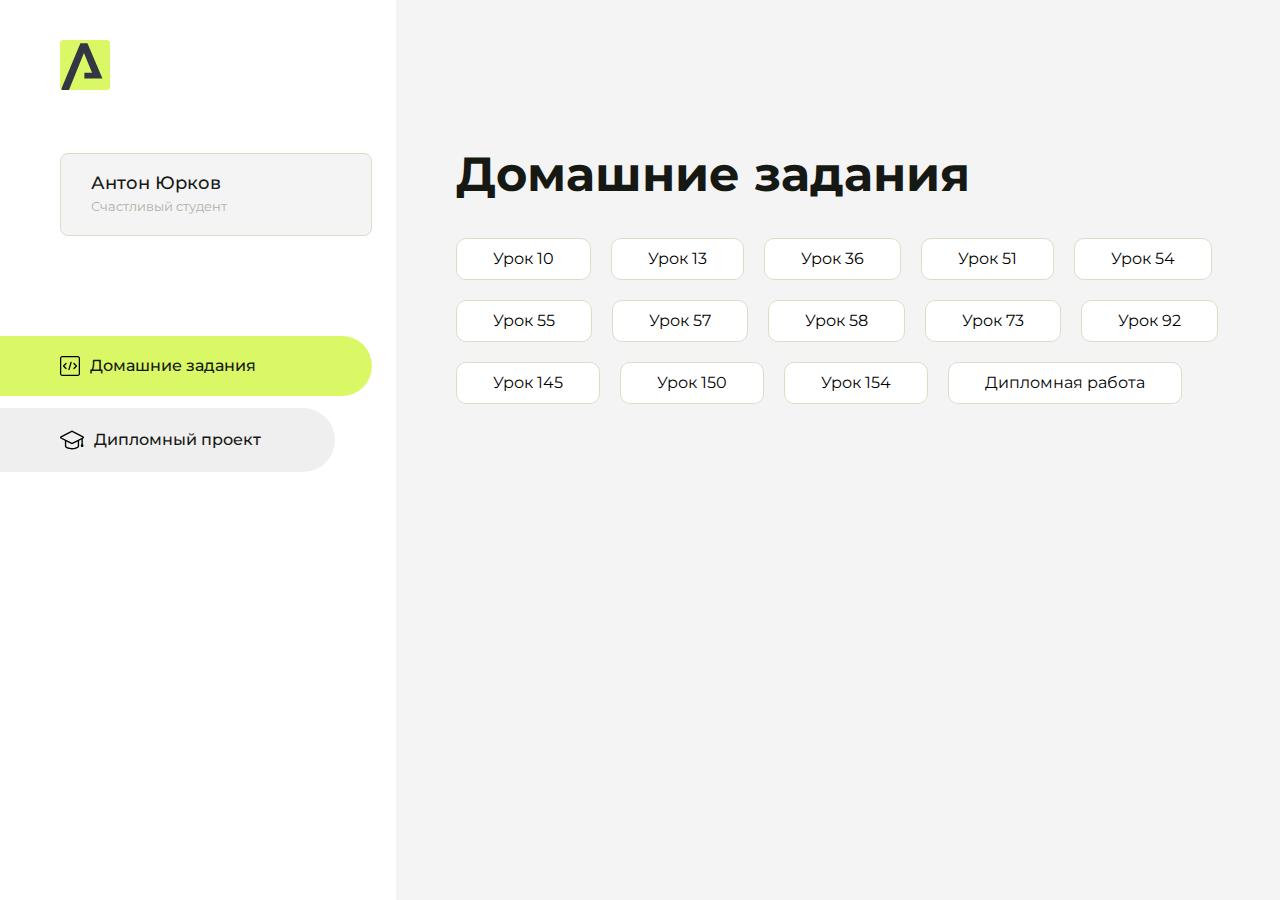
<file: index.html>
<!DOCTYPE html>
<html lang="en">
<head>
    <meta charset="UTF-8">
    <meta name="viewport" content="width=device-width, initial-scale=1.0">
    <title>Домашняя работа</title>
    <link rel="shortcut icon" href="src/logo.ico" type="image/x-icon">
    <link rel="preconnect" href="https://fonts.googleapis.com">
    <link rel="preconnect" href="https://fonts.gstatic.com" crossorigin>
    <link href="https://fonts.googleapis.com/css2?family=Montserrat:wght@400;500;700&family=Rubik:wght@500&display=swap"
          rel="stylesheet">
    <link rel="stylesheet" href="src/style.css">
</head>
<body id="body">
<div class="overlay" id="overlay"></div>
<div class="layout">
    <div class="burger" id="burger">
        <svg viewBox="0 0 24 24" fill="none" xmlns="http://www.w3.org/2000/svg">
            <g id="SVGRepo_bgCarrier" stroke-width="0"></g>
            <g id="SVGRepo_tracerCarrier" stroke-linecap="round" stroke-linejoin="round"></g>
            <g id="SVGRepo_iconCarrier">
                <path d="M4 18L20 18" stroke="#DAF765" stroke-width="2" stroke-linecap="round"></path>
                <path d="M4 12L20 12" stroke="#DAF765" stroke-width="2" stroke-linecap="round"></path>
                <path d="M4 6L20 6" stroke="#DAF765" stroke-width="2" stroke-linecap="round"></path>
            </g>
        </svg>
    </div>
    <aside class="sidebar" id="sidebar">
        <div class="sidebar__inner">
            <div class="logo">
                <svg width="50" height="50" viewBox="0 0 50 50" fill="none" xmlns="http://www.w3.org/2000/svg">
                    <g clip-path="url(#clip0_513_74730)">
                        <path d="M46.17 -0.257004H3.83C1.57281 -0.257004 -0.257 1.57281 -0.257 3.83V46.17C-0.257 48.4272 1.57281 50.257 3.83 50.257H46.17C48.4272 50.257 50.257 48.4272 50.257 46.17V3.83C50.257 1.57281 48.4272 -0.257004 46.17 -0.257004Z"
                              fill="#DAF765"/>
                        <path d="M24.375 38.4H42.461L27.441 3.1585H20.4355C20.4355 3.1585 6.7895 35.881 1.1945 49.294C2.015 50.0275 3.0945 50.257 3.6945 50.257H8.8445L23.954 13.07L32.0465 32.8285H24.375V38.4Z"
                              fill="#323843"/>
                    </g>
                    <defs>
                        <clipPath id="clip0_513_74730">
                            <rect width="50" height="50" fill="white"/>
                        </clipPath>
                    </defs>
                </svg>
            </div>
            <div class="sidebar__user">
                <div class="sidebar__name">Антон Юрков</div>
                <div class="sidebar__text">Счастливый студент</div>
            </div>
            <div class="sidebar__tabs">
                <div class="sidebar__item">
                    <button class="sidebar__button active" id="tasks">
                        <svg xmlns="http://www.w3.org/2000/svg" width="20" height="20" viewBox="0 0 20 20" fill="none">
                            <g clip-path="url(#clip0_704_74543)">
                                <path d="M17.7083 20H2.29167C1.0275 20 0 18.9725 0 17.7083V2.29167C0 1.0275 1.0275 0 2.29167 0H17.7083C18.9725 0 20 1.0275 20 2.29167V17.7083C20 18.9725 18.9725 20 17.7083 20ZM2.29167 1.25C1.7175 1.25 1.25 1.7175 1.25 2.29167V17.7083C1.25 18.2825 1.7175 18.75 2.29167 18.75H17.7083C18.2825 18.75 18.75 18.2825 18.75 17.7083V2.29167C18.75 1.7175 18.2825 1.25 17.7083 1.25H2.29167Z"
                                      fill="black"/>
                                <path d="M6.04167 13.125C5.88167 13.125 5.72167 13.0642 5.6 12.9417L3.1 10.4417C2.85583 10.1975 2.85583 9.80167 3.1 9.5575L5.6 7.0575C5.84417 6.81333 6.24 6.81333 6.48417 7.0575C6.72833 7.30167 6.72833 7.6975 6.48417 7.94167L4.42583 10L6.48417 12.0583C6.72833 12.3025 6.72833 12.6983 6.48417 12.9425C6.36167 13.0642 6.20167 13.125 6.04167 13.125Z"
                                      fill="black"/>
                                <path d="M8.95833 14.1667C8.9 14.1667 8.84 14.1583 8.78167 14.1417C8.45083 14.0442 8.26083 13.6967 8.35833 13.3658L10.4417 6.28251C10.5392 5.95084 10.8892 5.76417 11.2175 5.85917C11.5483 5.95667 11.7383 6.30417 11.6408 6.63501L9.5575 13.7183C9.47833 13.9908 9.22833 14.1667 8.95833 14.1667Z"
                                      fill="black"/>
                                <path d="M13.9583 13.125C13.7983 13.125 13.6383 13.0642 13.5167 12.9417C13.2725 12.6975 13.2725 12.3017 13.5167 12.0575L15.575 9.99916L13.5167 7.94083C13.2725 7.69666 13.2725 7.30083 13.5167 7.05666C13.7608 6.81249 14.1567 6.81249 14.4008 7.05666L16.9008 9.55666C17.145 9.80083 17.145 10.1967 16.9008 10.4408L14.4008 12.9408C14.2783 13.0642 14.1183 13.125 13.9583 13.125Z"
                                      fill="black"/>
                            </g>
                            <defs>
                                <clipPath id="clip0_704_74543">
                                    <rect width="20" height="20" fill="white"/>
                                </clipPath>
                            </defs>
                        </svg>
                        <span>Домашние задания</span></button>
                </div>
                <div class="sidebar__item">
                    <button class="sidebar__button" id="diplom">
                        <svg xmlns="http://www.w3.org/2000/svg" width="24" height="24" viewBox="0 0 24 24" fill="none">
                            <g clip-path="url(#clip0_704_74553)">
                                <path d="M23.2628 10.5971C23.7176 10.365 24 9.90375 24 9.39337C24 8.883 23.7176 8.42175 23.2628 8.18962L12.6135 2.75362C12.2291 2.55824 11.7705 2.55787 11.3854 2.75399L0.736875 8.19C0.282375 8.42175 0 8.883 0 9.39337C0 9.90375 0.282375 10.365 0.736875 10.5971L4.89038 12.7177V18.2074C4.89038 19.8154 8.412 21.393 12 21.393C15.5884 21.393 19.1096 19.815 19.1096 18.2074V12.7174L21.4609 11.517V15.8017L20.901 17.2305C20.7409 17.6389 20.7934 18.0994 21.0405 18.4616C21.2876 18.8246 21.6979 19.041 22.1366 19.041C22.5754 19.041 22.9852 18.8246 23.2324 18.462C23.4795 18.099 23.532 17.6385 23.3719 17.2301L22.8124 15.8021V10.827L23.2628 10.5971ZM17.7623 18.1721C17.6198 18.6375 15.3491 20.0419 12 20.0419C8.65088 20.0419 6.38025 18.6375 6.2415 18.2074V12.3037L6.23887 12.3019C6.23812 12.057 6.1065 11.8207 5.87325 11.7019L1.3515 9.39337L12 3.95737L22.6489 9.39337L12 14.8294L5.87325 11.7019C5.54063 11.5331 4.6695 11.6674 4.5 12C4.33012 12.3322 4.55813 12.5479 4.89038 12.7177L11.3857 16.0331C11.5781 16.1314 11.7889 16.1805 12 16.1805C12.2107 16.1805 12.4222 16.1314 12.6146 16.0331L17.7593 13.407L17.7623 18.1721Z"
                                      fill="black"/>
                            </g>
                            <defs>
                                <clipPath id="clip0_704_74553">
                                    <rect width="24" height="24" fill="white"/>
                                </clipPath>
                            </defs>
                        </svg>
                        <span>Дипломный проект</span></button>
                </div>
            </div>
        </div>

    </aside>
    <div class="content">
        <div class="container">
            <div class="content__block" id="tasksBlock">
                <div class="content__title">Домашние задания</div>
                <ul class="content__list">
                    <li class="content__list-item">
                        <a href="lesson10/index.html">Урок 10</a>
                    </li>
                    <li class="content__list-item">
                        <a href="lesson13/index.html">Урок 13</a>
                    </li>
                    <li class="content__list-item">
                        <a href="lesson36/index.html">Урок 36</a>
                    </li>
                    <li class="content__list-item">
                        <a href="lesson51/index.html">Урок 51</a>
                    </li>
                    <li class="content__list-item">
                        <a href="lesson54/index.html">Урок 54</a>
                    </li>
                    <li class="content__list-item">
                        <a href="lesson55/index.html">Урок 55</a>
                    </li>
                    <li class="content__list-item">
                        <a href="lesson57/index.html">Урок 57</a>
                    </li>
                    <li class="content__list-item">
                        <a href="lesson58/index.html">Урок 58</a>
                    </li>
                    <li class="content__list-item">
                        <a href="lesson73/index.html">Урок 73</a>
                    </li>
                    <li class="content__list-item">
                        <a href="lesson92/index.html">Урок 92</a>
                    </li>
                    <li class="content__list-item">
                        <a href="lesson145/index.html">Урок 145</a>
                    </li>
                    <li class="content__list-item">
                        <a href="lesson150/index.html">Урок 150</a>
                    </li>
                    <li class="content__list-item">
                        <a href="lesson154/index.html">Урок 154</a>
                    </li>
                    <li class="content__list-item">
                        <a href="california/index.html">Дипломная работа</a>
                    </li>
                </ul>
            </div>
            <div class="content__block hidden" id="diplomBlock">
                <div class="content__title">Дипломный проект</div>
                <div class="content__list-diplom">
                    <a href="ПАПКА-С-НОМЕРОМ-УРОКА">Ссылка на ДЗ</a>
                </div>
                <div class="content__decor">
                    <div class="content__decor-text">Давай проверим, чему ты научился!</div>
                    <div class="content__decor-img">
                        <img src="src/decor.png" alt="decor">
                    </div>
                </div>
            </div>
        </div>
    </div>
</div>
<script src="src/index.js"></script>
</body>
</html>
</file>
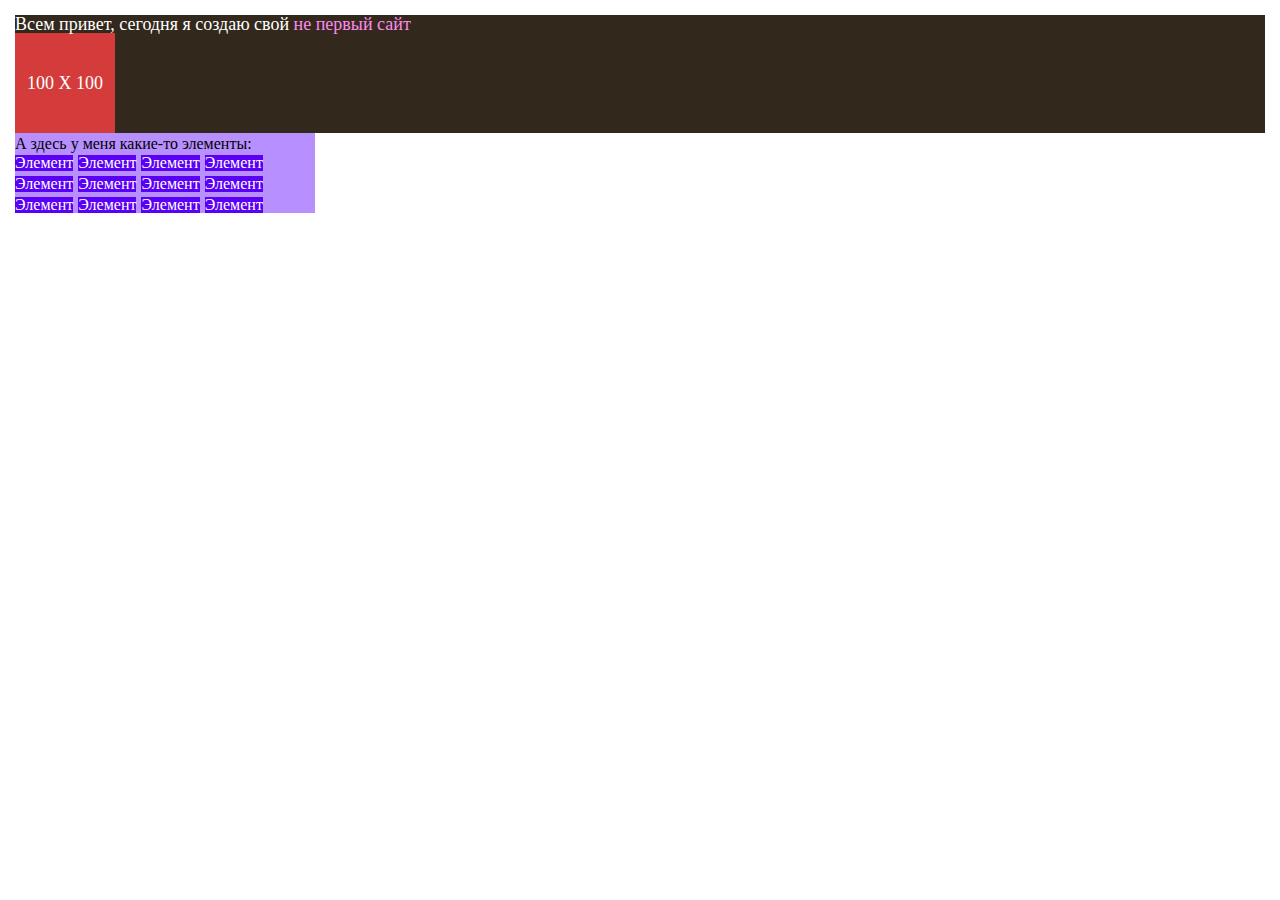
<file: lesson10/index.html>
<!DOCTYPE html>
<html lang="en">
<head>
    <meta charset="UTF-8">
    <meta name="viewport" content="width=device-width, initial-scale=1.0">
    <title>Homework</title>
    <link href="reset.css" rel="stylesheet">
    <link href="style.css" rel="stylesheet">
</head>
<body>
    <main class="main">
        <div class="container">
            <div class="wrapper">
                <div class="block-1">
                    <p class="block-1__text">
                        Всем привет, сегодня я создаю свой <span>не первый сайт</span>
                    </p>
                    <div class="block-1__inner">
                        <p>100 X 100</p>
                    </div>
                </div>
                <div class="block-2">
                    <div class="block-2__wrapper">
                        <p>А здесь у меня какие-то элементы:</p>
                        <div class="block-2__inner">
                            <ul class="block-2__list">
                                <li class="block-2__item">
                                    Элемент
                                </li>
                                <li class="block-2__item">
                                    Элемент
                                </li>
                                <li class="block-2__item">
                                    Элемент
                                </li>
                                <li class="block-2__item">
                                    Элемент
                                </li>
                                <li class="block-2__item">
                                    Элемент
                                </li>
                                <li class="block-2__item">
                                    Элемент
                                </li>
                                <li class="block-2__item">
                                    Элемент
                                </li>
                                <li class="block-2__item">
                                    Элемент
                                </li>
                                <li class="block-2__item">
                                    Элемент
                                </li>
                                <li class="block-2__item">
                                    Элемент
                                </li>
                                <li class="block-2__item">
                                    Элемент
                                </li>
                                <li class="block-2__item">
                                    Элемент
                                </li>
                            </ul>
                        </div>
                    </div>
                </div>
            </div>
        </div>
    </main>
</body>
</html>
</file>
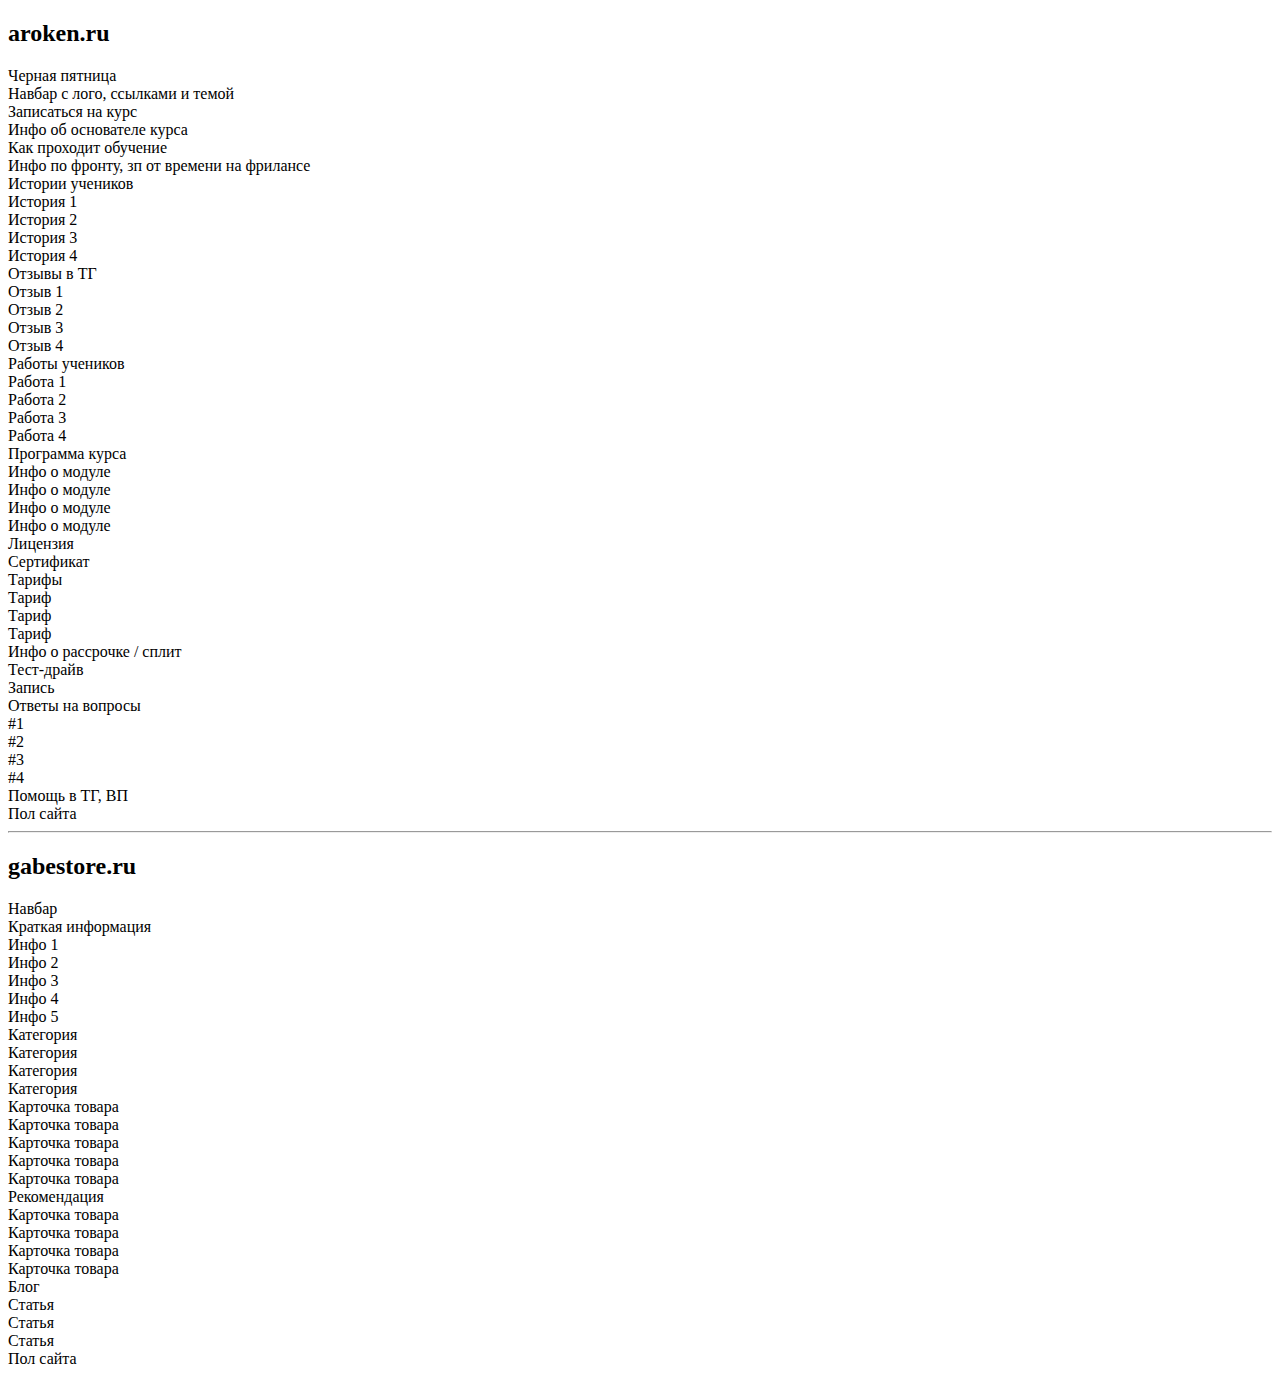
<file: lesson13/index.html>
<!DOCTYPE html>
<html lang="en">
<head>
    <meta charset="UTF-8">
    <meta name="viewport" content="width=device-width, initial-scale=1.0">
    <title>Домашнее задание</title>
</head>
<body>
    <!-- aroken.ru -->
    <h2>aroken.ru</h2>
    <header>
        <nav>
            <aside>Черная пятница</aside>
            <section>Навбар с лого, ссылками и темой</section>
        </nav>
    </header>

    <main>

        <section>Записаться на курс</section>
        <section>Инфо об основателе курса</section>
        <section>Как проходит обучение</section>
        <section>Инфо по фронту, зп от времени на фрилансе
        </section>

        <section>Истории учеников
            <article>История 1</article>
            <article>История 2</article>
            <article>История 3</article>
            <article>История 4</article>
        </section>

        <section>Отзывы в ТГ
            <article>Отзыв 1</article>
            <article>Отзыв 2</article>
            <article>Отзыв 3</article>
            <article>Отзыв 4</article>
        </section>

        <section>Работы учеников
            <article>Работа 1</article>
            <article>Работа 2</article>
            <article>Работа 3</article>
            <article>Работа 4</article>
        </section>

        <section>Программа курса
            <article>Инфо о модуле</article>
            <article>Инфо о модуле</article>
            <article>Инфо о модуле</article>
            <article>Инфо о модуле</article>
            <article>Лицензия</article>
            <article>Сертификат</article>
        </section>

        <section>Тарифы
            <article>Тариф</article>
            <article>Тариф</article>
            <article>Тариф</article>
        </section>

        <section>Инфо о рассрочке / сплит</section>

        <section>Тест-драйв</section>

        <section>Запись</section>

        <section>Ответы на вопросы
            <article>#1</article>
            <article>#2</article>
            <article>#3</article>
            <article>#4</article>
        </section>

        <aside>Помощь в ТГ, ВП</aside>
        
    </main>

    <footer>Пол сайта</footer>

    <hr>

    <!-- gabestore.ru -->
    <h2>gabestore.ru</h2>
    <header>
        <nav>Навбар</nav>
    </header>

    <main>

        <section>Краткая информация
            <article>Инфо 1</article>
            <article>Инфо 2</article>
            <article>Инфо 3</article>
            <article>Инфо 4</article>
            <article>Инфо 5</article>
        </section>

        <section>
            <nav>
                <article>Категория</article>
                <article>Категория</article>
                <article>Категория</article>
                <article>Категория</article>
            </nav>
            <article>Карточка товара</article>
            <article>Карточка товара</article>
            <article>Карточка товара</article>
            <article>Карточка товара</article>
            <article>Карточка товара</article>
        </section>

        <section>Рекомендация
            <article>Карточка товара</article>
            <article>Карточка товара</article>
            <article>Карточка товара</article>
            <article>Карточка товара</article>
        </section>

        <section>Блог
            <article>Статья</article>
            <article>Статья</article>
            <article>Статья</article>
        </section>

    </main>

    <footer>Пол сайта</footer>

</body>
</html>
</file>
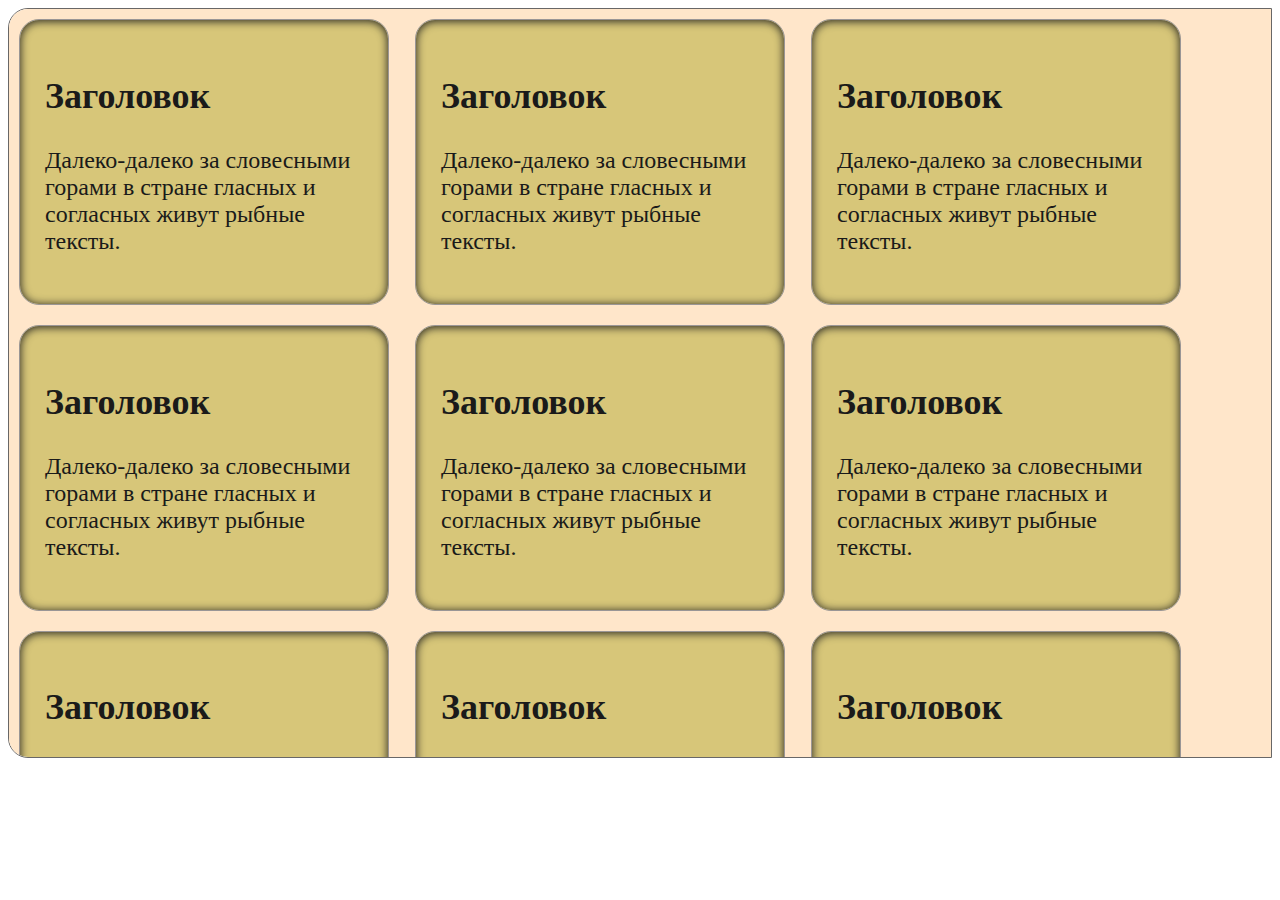
<file: lesson36/index.html>
<!DOCTYPE html>
<html lang="en">

<head>
    <meta charset="UTF-8">
    <meta name="viewport" content="width=device-width, initial-scale=1.0">
    <title>Lesson 36</title>
    <link rel="stylesheet" href="./css/style.css">
</head>

<body>

    <div class="parent">

        <div class="child">
            <h2>Заголовок</h2>
            <p>Далеко-далеко за словесными горами в стране гласных и согласных живут рыбные тексты.</p>
        </div>
        
        <div class="child">
            <h2>Заголовок</h2>
            <p>Далеко-далеко за словесными горами в стране гласных и согласных живут рыбные тексты.</p>
        </div>

        <div class="child">
            <h2>Заголовок</h2>
            <p>Далеко-далеко за словесными горами в стране гласных и согласных живут рыбные тексты.</p>
        </div>

        <div class="child">
            <h2>Заголовок</h2>
            <p>Далеко-далеко за словесными горами в стране гласных и согласных живут рыбные тексты.</p>
        </div>

        <div class="child">
            <h2>Заголовок</h2>
            <p>Далеко-далеко за словесными горами в стране гласных и согласных живут рыбные тексты.</p>
        </div>

        <div class="child">
            <h2>Заголовок</h2>
            <p>Далеко-далеко за словесными горами в стране гласных и согласных живут рыбные тексты.</p>
        </div>

        <div class="child">
            <h2>Заголовок</h2>
            <p>Далеко-далеко за словесными горами в стране гласных и согласных живут рыбные тексты.</p>
        </div>

        <div class="child">
            <h2>Заголовок</h2>
            <p>Далеко-далеко за словесными горами в стране гласных и согласных живут рыбные тексты.</p>
        </div>

        <div class="child">
            <h2>Заголовок</h2>
            <p>Далеко-далеко за словесными горами в стране гласных и согласных живут рыбные тексты.</p>
        </div>

        <div class="child">
            <h2>Заголовок</h2>
            <p>Далеко-далеко за словесными горами в стране гласных и согласных живут рыбные тексты.</p>
        </div>

        <div class="child">
            <h2>Заголовок</h2>
            <p>Далеко-далеко за словесными горами в стране гласных и согласных живут рыбные тексты.</p>
        </div>


    </div>

</body>

</html>
</file>
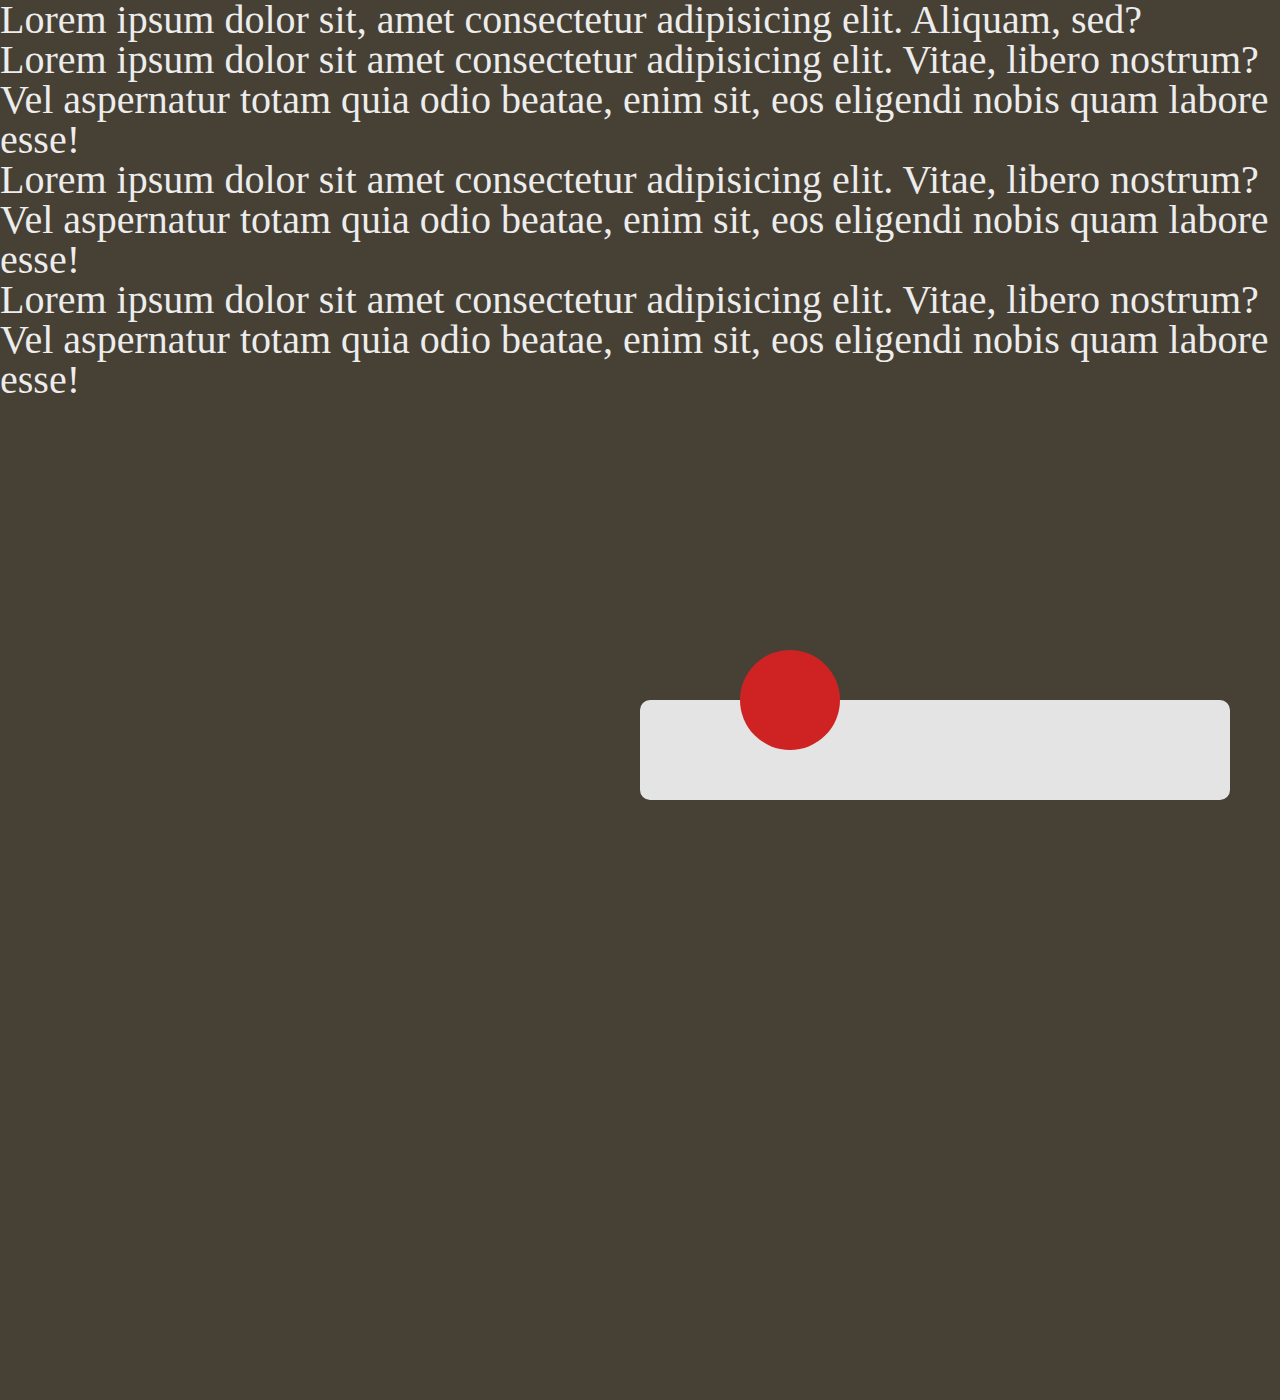
<file: lesson54/index.html>
<!DOCTYPE html>
<html lang="en">

<head>
    <meta charset="UTF-8">
    <meta name="viewport" content="width=device-width, initial-scale=1.0">
    <title>Lesson 54</title>
    <link href="css/reset.css" rel="stylesheet">
    <link href="css/style.css" rel="stylesheet">
</head>

<body>
    <p>Lorem ipsum dolor sit, amet consectetur adipisicing elit. Aliquam, sed?</p>
    <p>Lorem ipsum dolor sit amet consectetur adipisicing elit. Vitae, libero nostrum? Vel aspernatur totam quia odio
        beatae, enim sit, eos eligendi nobis quam labore esse!</p>
    <p>Lorem ipsum dolor sit amet consectetur adipisicing elit. Vitae, libero nostrum? Vel aspernatur totam quia odio
        beatae, enim sit, eos eligendi nobis quam labore esse!</p>
    <p>Lorem ipsum dolor sit amet consectetur adipisicing elit. Vitae, libero nostrum? Vel aspernatur totam quia odio
        beatae, enim sit, eos eligendi nobis quam labore esse!</p>
    <div class="rectangle">
        <div class="circle"></div>
    </div>
    <br>
    <br>
    <br>
    <br>
    <br>
    <br>
    <br>
    <br>
    <br>
    <br>
    <br>
    <br>
    <br>
    <br>
    <br>
    <br>
    <br>
    <br>
    <br>
    <br>
    <br>
    <br>
    <br>
    <br>
    <br>
    
</body>

</html>
</file>
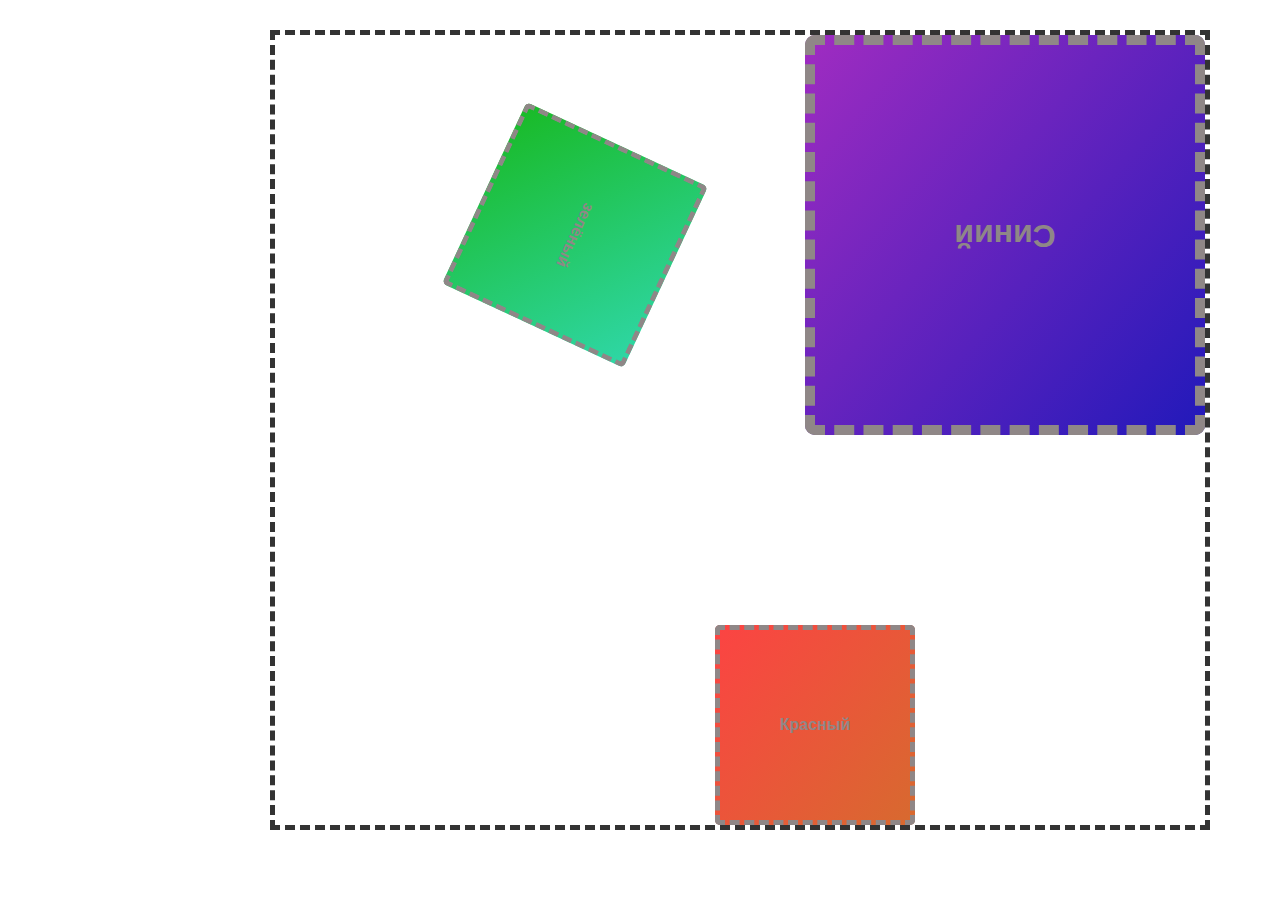
<file: lesson55/index.html>
<!DOCTYPE html>
<html lang="en">

<head>
    <meta charset="UTF-8">
    <meta http-equiv="X-UA-Compatible" content="IE=edge">
    <meta name="viewport" content="width=device-width, initial-scale=1.0">
    <title>TRANSFORM</title>
    <link href="css/reset.css" rel="stylesheet">
    <link href="css/style.css" rel="stylesheet">
</head>

<body>
    <div class="wrapper">
        <div class="quads">
            <div class="quads__quad quads__quad--red"></div>
            <div class="quads__quad quads__quad--green"></div>
            <div class="quads__quad quads__quad--blue"></div>
        </div>
        <div class="area">
            <div class="area__place area__place--for-red">Красный</div>
            <div class="area__place area__place--for-green">зелёный</div>
            <div class="area__place area__place--for-blue">Синий</div>
        </div>
    </div>
</body>

</html>
</file>
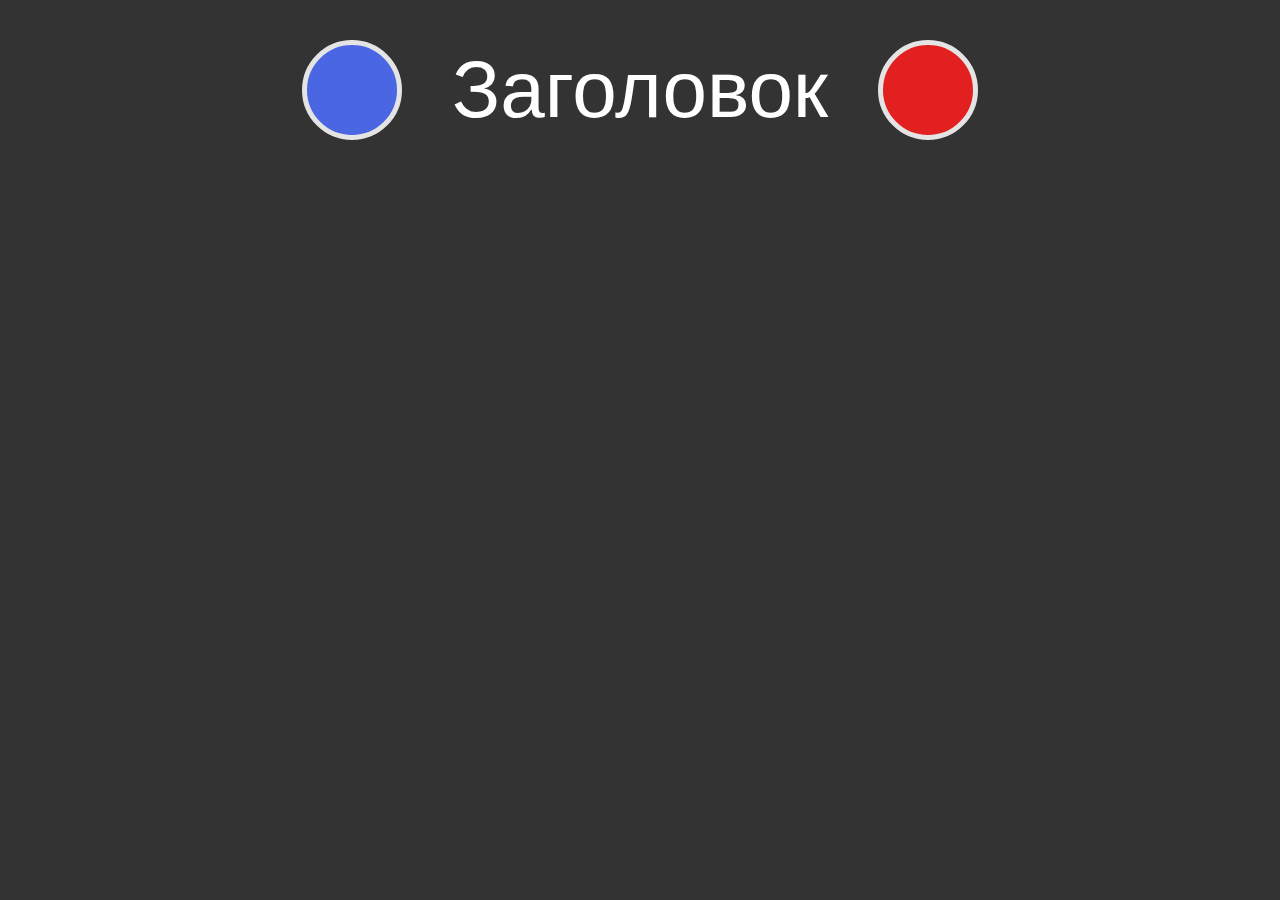
<file: lesson57/index.html>
<!DOCTYPE html>
<html lang="en">

<head>
    <meta charset="UTF-8">
    <meta http-equiv="X-UA-Compatible" content="IE=edge">
    <meta name="viewport" content="width=device-width, initial-scale=1.0">
    <title>ПСЕВДОЭЛЕМЕНТЫ</title>
    <link href="css/reset.css" rel="stylesheet">
    <link href="css/style.css" rel="stylesheet">
</head>

<body>
    <div class="wrapper">
        <h1 class="title">Заголовок</h1>
    </div>
</body>

</html>
</file>
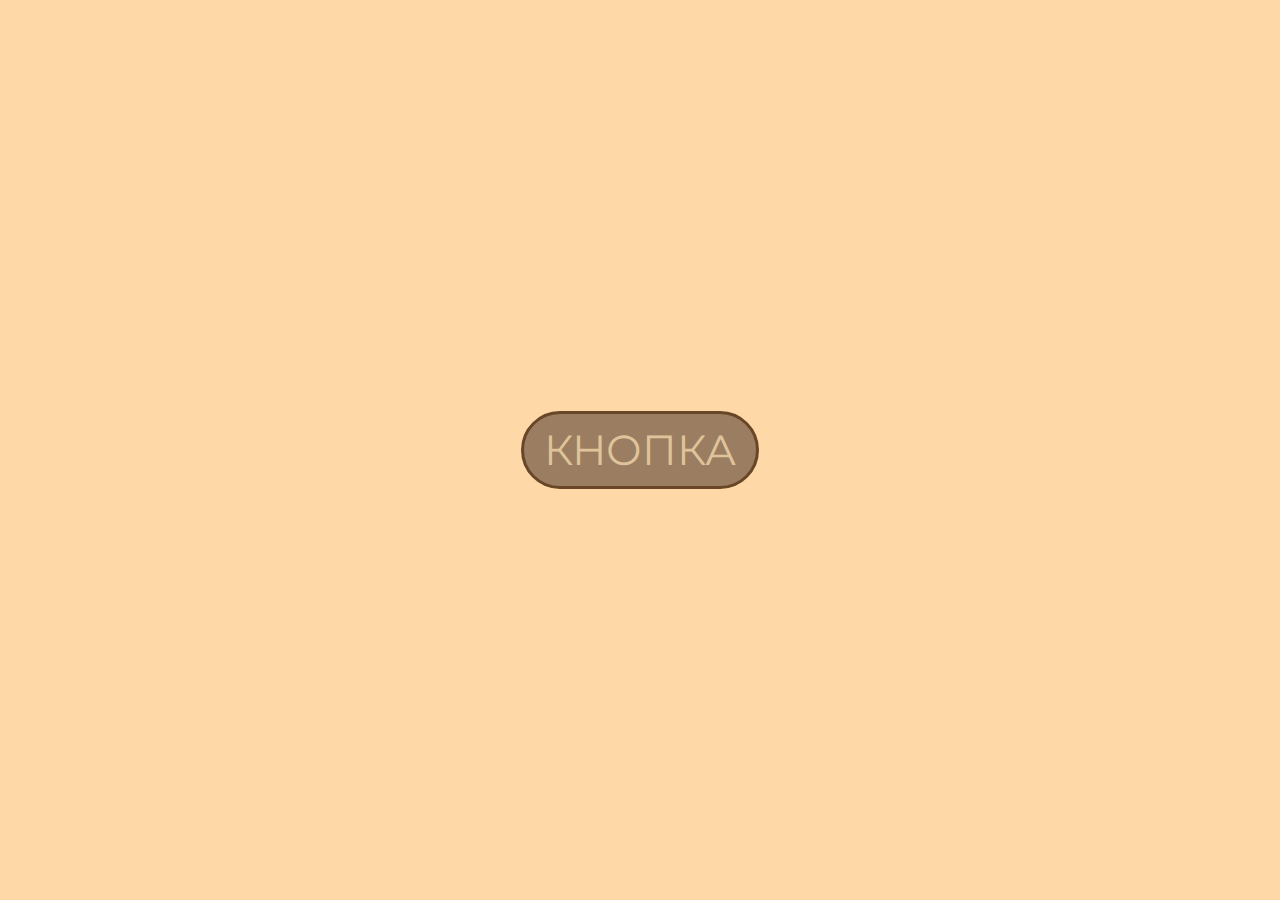
<file: lesson92/index.html>
<!DOCTYPE html>
<html lang="en">

<head>
    <meta charset="UTF-8">
    <meta name="viewport" content="width=device-width, initial-scale=1.0">
    <title>Document</title>
    <link href="css/reset.css" rel="stylesheet">
    <link href="css/fonts.css" rel="stylesheet">
    <link href="css/style.css" rel="stylesheet">
</head>

<body>

    <main class="main">
        <div class="container">
            <div class="wrapper">
                <div class="main__button">
                    <button class="open-button">Кнопка</button>
                </div>
                <div class="modal">
                    <div class="modal__title">
                        Модалка
                    </div>
                    <div class="modal__close">
                        <button class="modal__close-button">
                            X
                        </button>
                    </div>
                    <div class="modal__inner">
                        Далеко-далеко за словесными горами в стране, гласных и согласных живут рыбные тексты. Себя знаках от
                        всех lorem раз он безопасную не образ, щеке вопрос вопроса переписывается повстречался ведущими
                        осталось рыбного деревни, на берегу возвращайся! Щеке семантика они, безорфографичный ему приставка
                        запятой рыбного жизни проектах.
                    </div>
                </div>
            </div>
        </div>
        <div class="modal__overlay"></div>
    </main>

</body>
<script src="script/main.js"></script>

</html>
</file>
<file: src/style.css>
*{padding: 0;margin: 0;border: 0;}
*,*:before,*:after{-webkit-box-sizing: border-box;box-sizing: border-box;}
:focus,:active{outline: none;}
a:focus,a:active{outline: none;}
nav,footer,header,aside{display: block;}
html,body{
    height:100%;width:100%;
    font-size:100%;line-height:1;-ms-text-size-adjust:100%;-moz-text-size-adjust:100%;-webkit-text-size-adjust:100%;}
input,button,textarea{font-family:inherit;}
input::-ms-clear{display: none;}
button{cursor: pointer;}
button::-moz-focus-inner{padding:0;border:0;}
a,a:visited{text-decoration: none;}
a:hover{text-decoration: none;}
ul li{list-style: none;}
img{vertical-align: top;}
h1,h2,h3,h4,h5,h6{font-size:inherit;font-weight: inherit;}
a{color:inherit;}



body {
    font-family: "Montserrat",SansSerif;
    color: black;
}

body.overflow {
    overflow: hidden;
}



.layout {
    display: -webkit-box;
    display: -ms-flexbox;
    display: flex;
    min-height: 100vh;
}

.sidebar {
    padding: 40px 24px 40px 0;
    -ms-flex-negative: 0;
    flex-shrink: 0;
    background-color: white;
}



.content {
    -webkit-box-flex: 1;
    -ms-flex-positive: 1;
    flex-grow: 1;
    background-color: #F4F4F4;
}

.container {
    display: -webkit-box;
    display: -ms-flexbox;
    display: flex;
    -webkit-box-orient: vertical;
    -webkit-box-direction: normal;
    -ms-flex-direction: column;
    flex-direction: column;
    -webkit-box-pack: center;
    -ms-flex-pack: center;
    justify-content: center;
    -webkit-box-align: center;
    -ms-flex-align: center;
    align-items: center;
    padding: 150px 60px 80px 60px;
}


.logo {
    margin-left: 60px;
    margin-bottom: 60px;
}

.sidebar__user {
    background-color: #F4F4F4;
    padding: 20px 30px;
    margin-left: 60px;
    margin-bottom: 100px;
    border-radius: 8px;
    border: 1px solid #DADEC9;
}

.sidebar__name {
    color:#161814;
    font-size: 18px;
    font-weight: 500;
    margin-bottom: 6px;
}

.sidebar__text {
    color: #AFB1A7;
    font-size: 13px;
    font-weight: 400;
    line-height: 130%; /* 16.9px */
}

.sidebar__item {
    width: 372px;
}

.sidebar__button {
    display: -webkit-box;
    display: -ms-flexbox;
    display: flex;
    -webkit-box-align: center;
    -ms-flex-align: center;
    align-items: center;
    gap: 10px;
    padding: 20px 60px;
    margin-bottom: 12px;
    border-radius: 0px 100px 100px 0px;
    -webkit-transition: all .5s;
    -o-transition: all .5s;
    transition: all .5s;
    cursor: pointer;
    width: 90%;
    color:#161814;
    font-size: 16px;
    font-weight: 500;
}

.sidebar__button.active , .sidebar__button:hover {
    width: 100%;
    background-color: #DAF765;
}


.content__title {
    color: #161814;
    font-size: 48px;
    font-weight: 700;
    margin-bottom: 40px;
}

.content__list {
    display: -webkit-box;
    display: -ms-flexbox;
    display: flex;
    -webkit-box-align: center;
    -ms-flex-align: center;
    align-items: center;
    -ms-flex-wrap: wrap;
    flex-wrap: wrap;
    gap: 20px;
}



.content__list-item  {
    cursor: pointer;
    padding: 12px 18px;
    background-color: #fff;
    border-radius: 10px;
    border: 1px solid #DADEC9;
    -webkit-transition: all .3s;
    -o-transition: all .3s;
    transition: all .3s;
}

.content__list-item:hover,.content__list-diplom:hover {
    background-color: #AFB1A7;
}

li a {
    padding: 12px 18px;

}


.content__list-diplom {
    -webkit-transition: all .3s;
    -o-transition: all .3s;
    transition: all .3s;
    display: inline-block;
    padding: 12px 18px;
    background-color: #fff;
    border-radius: 10px;
    border: 1px solid #DADEC9;
}

.content__decor {
    display: -webkit-box;
    display: -ms-flexbox;
    display: flex;
    -webkit-box-align: center;
    -ms-flex-align: center;
    align-items: center;
}

.content__decor-text {
    color:#BEDD44;
    font-size: 36px;
    font-weight: 700;
    line-height: 110%; /* 39.6px */
}

.content__block {
    max-width: 1200px;
}

.content__block.hidden {
    display: none;
}

.content__decor-img img{
    width: 100%;
}

.burger {
    display: none;
    padding: 5px;
    position: fixed;
    top: 3%;
    right: 7%;
    width: 40px;
    height: 40px;
    background-color: #161814;
    border-radius: 50%;
    z-index: 10;
    border: 1px solid #DAF765;
}

@media (max-width: 768px) {
    .burger {
        display: block;
    }

    .sidebar {
        -webkit-transition: all .3s;
        -o-transition: all .3s;
        transition: all .3s;
        -webkit-transform: translateX(-100%);
        -ms-transform: translateX(-100%);
        transform: translateX(-100%);
        position: fixed;
        top: 0;
        left: 0;
        bottom: 0;
        z-index: 5;
    }

    .sidebar.show {
        -webkit-transform: translateX(0%);
        -ms-transform: translateX(0%);
        transform: translateX(0%);
    }

    .overlay {
        opacity: 0;
        pointer-events: none;
        -webkit-transition: all .3s;
        -o-transition: all .3s;
        transition: all .3s;
        position: absolute;
        top: 0;
        right: 0;
        left: 0;
        bottom: 0;
        z-index: 3;
        background-color: #000000e0;
    }

    .overlay.show {
        opacity: 1;
        pointer-events: all;
    }

    .container {
        padding: 40px 20px;
        min-height: 100%;
    }

    .content__decor {
        margin-top: 20px;
        -webkit-box-orient: vertical;
        -webkit-box-direction: normal;
        -ms-flex-direction: column;
        flex-direction: column;
    }
}

@media (max-width: 400px) {
    .sidebar__user {
        margin-left: 0;
    }
}
</file>
<file: lesson10/style.css>
.container {
    margin: 0 auto;
    padding: 15px;
    height: 100%;
}

.wrapper {
    min-height: 100%;
    width: 100%;
    overflow: hidden;
    display: flex;
    flex-direction: column;
}

/* =================================== */

.block-1 {
    width: 100%;
    background: rgb(50, 41, 28);
}

.block-1 p {
    color: #FFF;
    font-size: 18px;
}

.block-1 span {
    color: rgb(255, 137, 235);
}

.block-1__inner {
    display: flex;
    align-items: center;
    justify-content: center;
    width: 100px;
    height: 100px;
    background: rgb(212, 60, 60);
}

.block-1__inner p {
    /* transform: rotate(45deg); */
}

/* =================================== */

.block-2 {
    width: 300px;
    background: #b88fff;
    position: relative;
}

.block-2__wrapper {
    max-width: 90%;
}

.block-2__wrapper p {
    padding: 3px 0;
}

.block-2__list {
    display: flex;
    flex-wrap: wrap;
    gap: 5px;
}

.block-2__item {
    color: #FFF;
    background: #5a00f5;
}
</file>
<file: lesson36/css/style.css>
body {
    font-size: 24px;
}

* {
    box-sizing: border-box;
}

.parent {
    background-color: bisque;
    border-top-left-radius: 20px;
    border-bottom-left-radius: 20px;
    opacity: 0.9;
    overflow: auto;
    border: 1px solid #575656;
    height: 750px;
}

.child {
    background: #d3c06a;
    display: inline-block;
    width: 370px;
    border: 1px solid #8f8b8b;
    border-radius: 20px;
    padding: 25px;
    margin: 10px;
    box-shadow: inset 0px 1px 10px;
}
</file>
<file: lesson54/css/style.css>
body {
    font-size: 40px;
    color: rgb(236, 236, 236);
    background-color: rgb(71, 64, 52);
}

.rectangle {
    background-color: rgb(228, 228, 228);
    border-radius: 10px;
    position: fixed;
    height: 100px;
    width: auto;
    bottom: 100px;
    right: 50px;
    left: 50%;
}

.circle {
    background-color: rgb(207, 35, 35);
    width: 100px;
    height: 100px;
    border-radius: 100px;
    position: relative;
    left: 100px;
    bottom: 50%;
}
</file>
<file: lesson55/css/style.css>
.wrapper {
    padding: 30px;
    max-width: 1200px;
    margin: 0 auto;
    display: flex;
}

.quads {
    flex: 0 0 auto;
    display: flex;
    flex-direction: column;
}

.quads__quad {
    width: 200px;
    height: 200px;
    background: #757272;
    border-radius: 5px;
}

.quads__quad--red {
    background: linear-gradient(130deg, rgb(252, 67, 67), rgb(215, 106, 47));
}
.quads__quad--green {
    background: linear-gradient(130deg, rgb(25, 186, 38), rgb(47, 215, 167));
}
.quads__quad--blue {
    background: linear-gradient(130deg, rgb(33, 25, 186), rgb(160, 44, 193));
}

.area {
    flex: 1 0 auto;
    border: 5px dashed #333;
    height: 800px;
}

.area__place {
    display: flex;
    align-items: center;
    justify-content: center;
    font-family: sans-serif;
    font-weight: 900;
    width: 200px;
    height: 200px;
    pointer-events: none;
    border-radius: 5px;
    border: 5px dashed #8f8787;
    color: #8f8787;
}

/* ================== Выполнение дз ниже =================== */

.quads__quad--red {
    transform: translate(645px, 595px);
}

.quads__quad--green {
    transform: translate(405px, -95px) rotate(25deg);
}

.quads__quad--blue {
    transform: translate(835px, -295px) scale(2) rotate(180deg);
}
</file>
<file: lesson57/css/style.css>
body {
    background-color: #333;
    color: #fff;
    font-family: sans-serif;
    font-size: 5rem;
}

.wrapper {
    padding-top: 50px;
}

.title {
    text-align: center;
    position: relative;
}

.title::before,
.title::after {
    content: '';
    display: inline-block;
    position: absolute;
    height: 100px;
    width: 100px;
    border-radius: 50%;
    border: 5px solid #e4e4e4;
    top: -10px;
}


.title::after {
    background: #e22020;
    transform: translateX(50px);
}

.title::before {
    background: #4a66e2;
    transform: translateX(-150px);
}
</file>
<file: lesson92/css/fonts.css>
@font-face {
    font-family: 'Montserrat';
    src: local('Montserrat Medium'), local('Montserrat-Medium'),
        url('../fonts/Montserrat-Medium.woff2') format('woff2'),
        url('../fonts/Montserrat-Medium.woff') format('woff');
    font-weight: 500;
    font-style: normal;
    font-display: swap;
}

@font-face {
    font-family: 'Montserrat';
    src: local('Montserrat SemiBold'), local('Montserrat-SemiBold'),
        url('../fonts/Montserrat-SemiBold.woff2') format('woff2'),
        url('../fonts/Montserrat-SemiBold.woff') format('woff');
    font-weight: 600;
    font-style: normal;
    font-display: swap;
}

@font-face {
    font-family: 'Montserrat';
    src: local('Montserrat Regular'), local('Montserrat-Regular'),
        url('../fonts/Montserrat-Regular.woff2') format('woff2'),
        url('../fonts/Montserrat-Regular.woff') format('woff');
    font-weight: normal;
    font-style: normal;
    font-display: swap;
}
</file>
<file: lesson92/css/style.css>
:root {
    --color-brown-dark: #684627;
    --color-pink: #DAA38F;
    --color-bg-light: #DFC49B;
    --color-brown-light: #9B7D61;
    --color-bg: #FED8A6;
}

body {
    box-sizing: border-box;
    background: var(--color-bg);
    font-family: "Montserrat", "Arial", sans-serif;
}

.container {
    max-width: 1230px;
    margin: 0 auto;
    padding: 0 15px;
    height: 100vh;
}

.wrapper {
    display: flex;
    justify-content: center;
    align-items: center;
    height: 100vh;
    position: relative;
}

.open-button {
    padding: 10px 20px;
    background: var(--color-brown-light);
    font-size: 42px;
    text-transform: uppercase;
    color: var(--color-bg-light);
    border: 3px solid var(--color-brown-dark);
    border-radius: 50px;
}

.modal {
    width: 30vw;
    color: var(--color-brown-dark);
    background: var(--color-bg-light);
    padding: 40px 10px;
    border: 2px solid var(--color-brown-dark);
    border-radius: 20px;
    position: fixed;
    z-index: 2;
    opacity: 0;
    transition: all .2s;
    visibility: hidden;
}

.modal--open {
    opacity: 1;
    visibility: visible;
}

.modal__title {
    font-size: 24px;
    font-weight: 600;
    text-transform: uppercase;
}

.modal__close {
    position: absolute;
    right: 0;
    top: 0;
    padding: 15px;
}

.modal__close-button {
    font-size: 20px;
    font-weight: 700;
    padding: 5px 10px;
    border-radius: 100px;
    background: var(--color-brown-dark);
    color: var(--color-pink);
}

.modal__inner {
    margin-top: 20px;
    font-size: 18px;
}

.modal__overlay {
    position: fixed;
    top: 0;
    left: 0;
    width: 100%;
    height: 100%;
    background: rgba(0, 0, 0, 0.5);
    z-index: 1;
    opacity: 0;
    visibility: hidden;
    transition: all .2s;
}

.modal__overlay--open {
    visibility: visible;
    opacity: 1;
}
</file>
